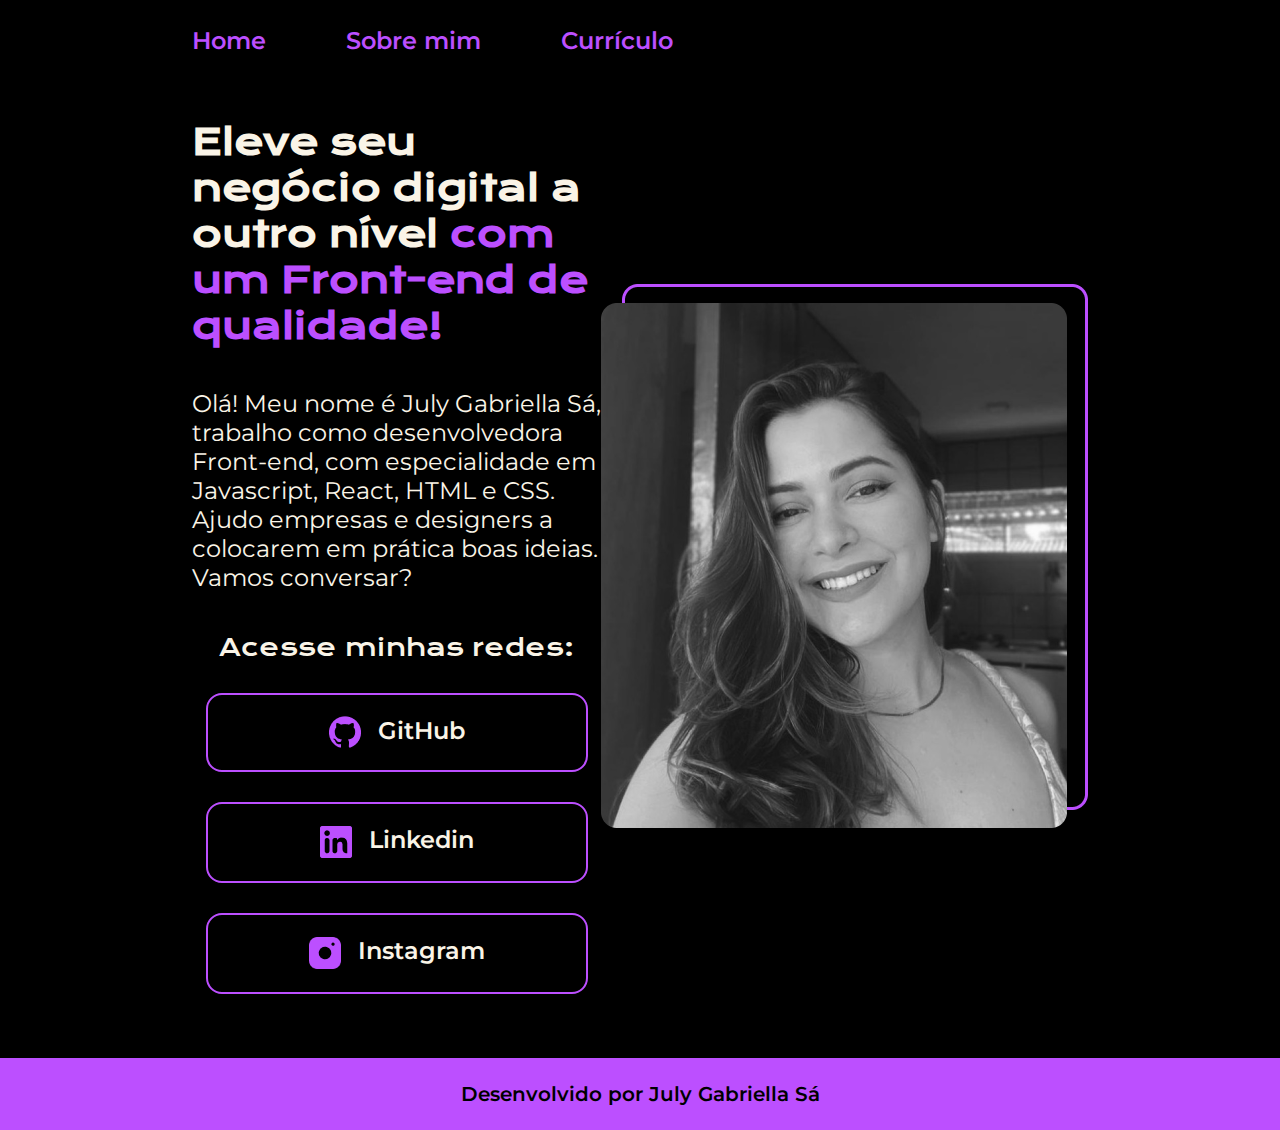
<file: index.html>
<!DOCTYPE html> <!-- Serve para identificar que é a versão 5 -->
<html lang="pt-br"> <!--Elemento raíz de uma página. Lang é a linguagem--> 
    <head> <!--Metadados-->
        <meta charset="UTF-8"> <!--Codificação dos caracteres do código, como um grande dicionário-->
        <meta http-equiv="X-UA-Compatible" content="IE=edge"> <!--Configuracao especifica para o navegador Edge, para a versão mais recente -->
        <meta name="viewport" content="width=device-width, initial-scale=1.0"> <!--Diz respeito a escala de acordo com o tamanho do dispositivo -->
        <title>Portfolio</title>
        <link rel="stylesheet" href="styles/style.css">
    </head>
    <body>
        <header class="cabecalho">
            <nav class="cabecalho__menu">
                <a class="cabecalho__menu__link" href="index.html">Home</a>
                <a class="cabecalho__menu__link" href="about.html">Sobre mim</a>
                <a class="cabecalho__menu__link" href="curriculo.html">Currículo</a>
            </nav>
        </header>
        <main class="apresentacao">
            <section class="apresentacao__conteudo">
                <h1 class="apresentacao__conteudo__titulo">Eleve seu negócio digital a outro nível <strong class="titulo-destaque">com um Front-end de qualidade!</strong></h1>
                <p class="apresentacao__conteudo__texto">Olá! Meu nome é July Gabriella Sá, trabalho como desenvolvedora Front-end, com especialidade em Javascript, React, HTML e CSS. Ajudo 
                empresas e designers a colocarem em prática boas ideias. Vamos conversar?</p>
                <div class="apresentacao__links"> <!--A div é importante pra informar o agrupamento de alguns elementos e nào de estrutura, nesse caso, foi criado para os botões-->
                    <h2 class="apresentacao__links__subtitulo">Acesse minhas redes:</h2>
                    <a class="apresentacao__links__link" href="https://github.com/JulieGab">
                        <img src="assets/github.png">
                        GitHub</a>
                    <a class="apresentacao__links__link" href="https://www.linkedin.com/in/julygabsa/">
                        <img src="assets/linkedin.png">
                        Linkedin</a>    
                    <a class="apresentacao__links__link" href="https://instagram.com/july.gabsa">
                        <img src="assets/instagram.png">
                        Instagram</a>
                </div>
            </section>
            <img src="assets/Imagem.png" class="image__home" alt="Foto da July Gabriella">
        </main>
        <footer class="rodape">
            <p>Desenvolvido por July Gabriella Sá</p>
        </footer>
    </body>
</html>
</file>
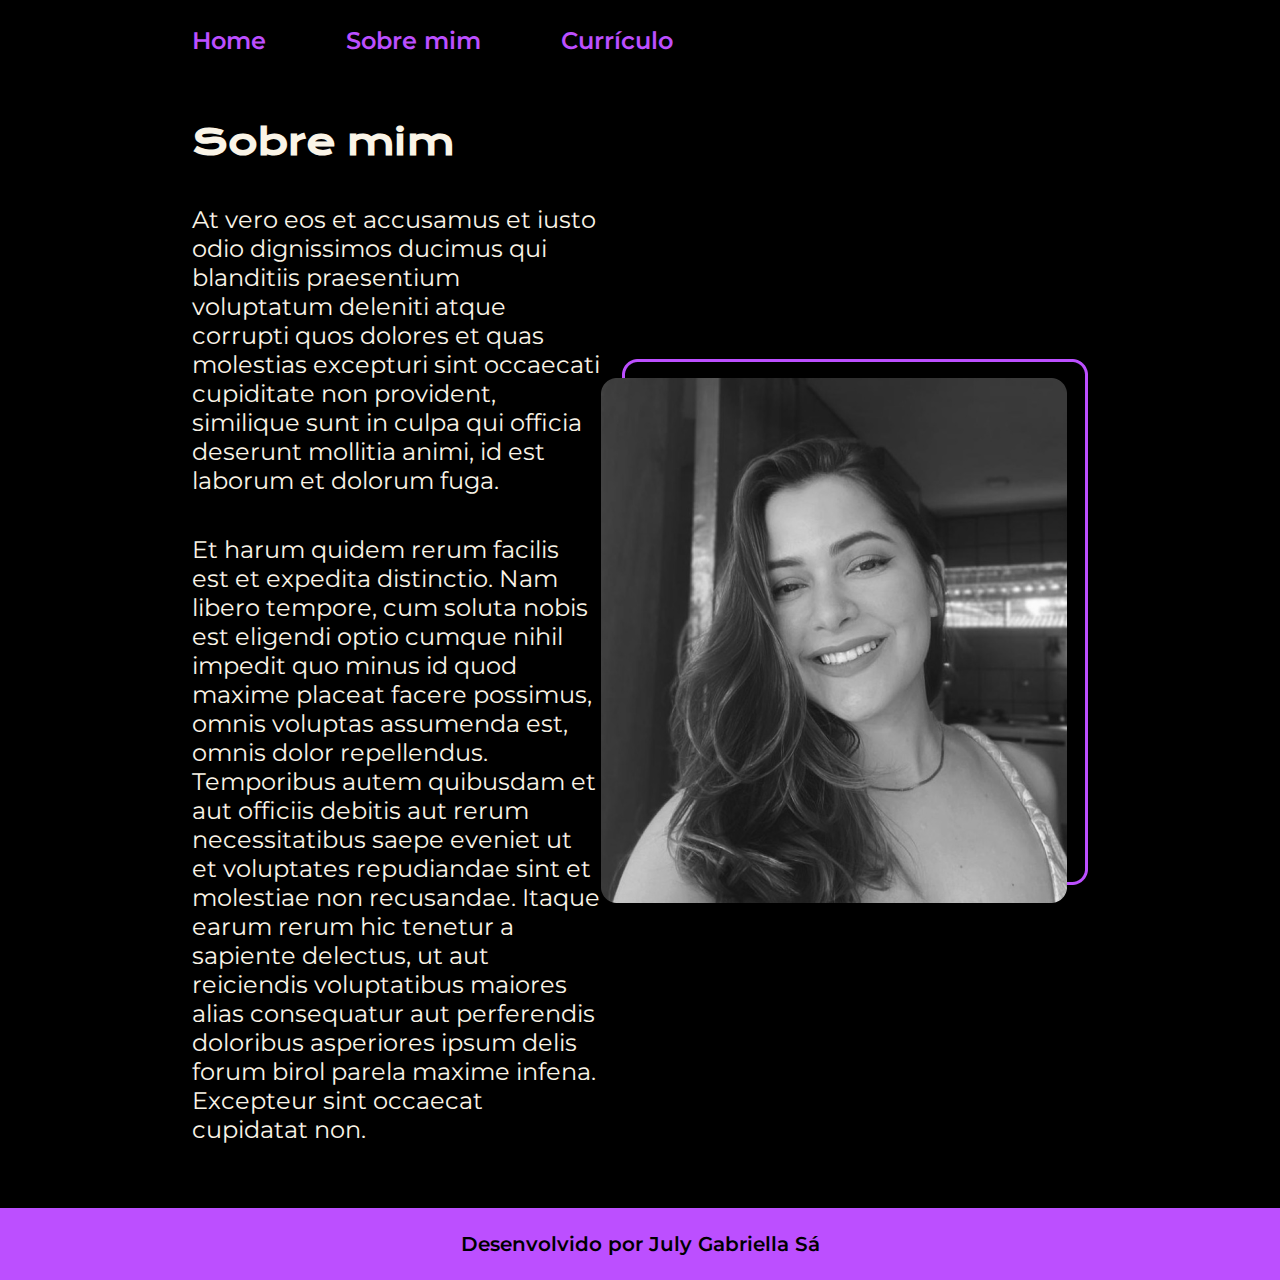
<file: about.html>
<!DOCTYPE html>
<html lang="pt-br">
<head>
    <meta charset="UTF-8">
    <meta http-equiv="X-UA-Compatible" content="IE=edge">
    <meta name="viewport" content="width=device-width, initial-scale=1.0">
    <title>Sobre mim</title>
    <link rel="stylesheet" href="styles/style.css">
</head>
<body>
    <header class="cabecalho">
        <nav class="cabecalho__menu">
            <a class="cabecalho__menu__link" href="index.html">Home</a>
            <a class="cabecalho__menu__link" href="about.html">Sobre mim</a>
            <a class="cabecalho__menu__link" href="curriculo.html">Currículo</a>
        </nav>
    </header>

    <main class="apresentacao">
        <section class="apresentacao__conteudo">
            <h1 class="apresentacao__conteudo__titulo">Sobre mim</h1>
            <p class="apresentacao__conteudo__texto">At vero eos et accusamus et iusto odio dignissimos ducimus qui blanditiis praesentium voluptatum deleniti atque corrupti quos dolores et quas molestias excepturi sint occaecati cupiditate non provident, similique sunt in culpa qui officia deserunt mollitia animi, id est laborum et dolorum fuga.</p>
            <p class="apresentacao__conteudo__texto">Et harum quidem rerum facilis est et expedita distinctio. Nam libero tempore, cum soluta nobis est eligendi optio cumque nihil impedit quo minus id quod maxime placeat facere possimus, omnis voluptas assumenda est, omnis dolor repellendus. Temporibus autem quibusdam et aut officiis debitis aut rerum necessitatibus saepe eveniet ut et voluptates repudiandae sint et molestiae non recusandae. Itaque earum rerum hic tenetur a sapiente delectus, ut aut reiciendis voluptatibus maiores alias consequatur aut perferendis doloribus asperiores ipsum delis forum birol parela maxime infena. Excepteur sint occaecat cupidatat non.</p>
        </section>
        <img src="assets/Imagem.png" class="image__home" alt="Foto da July Gabriella">
    </main>

    <footer class="rodape">
        <p>Desenvolvido por July Gabriella Sá</p>
    </footer>
</body>
</html>
</file>
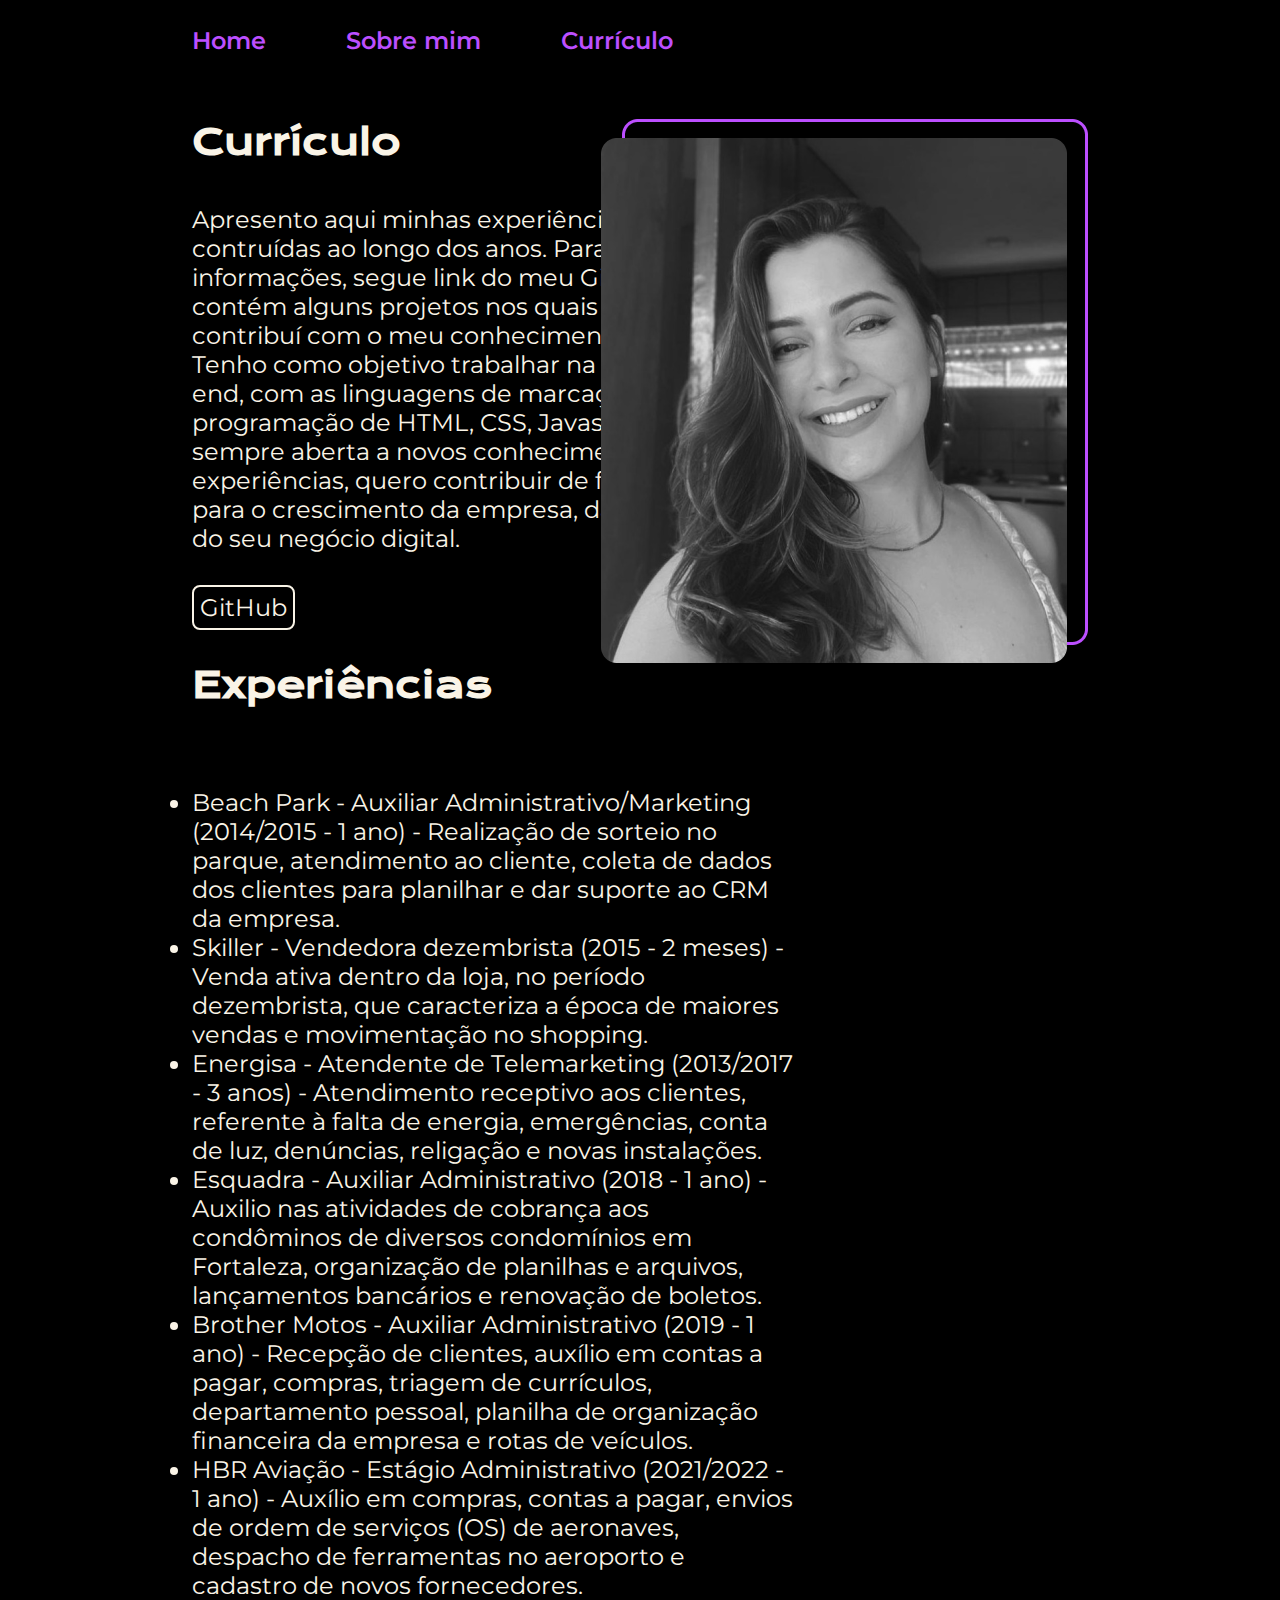
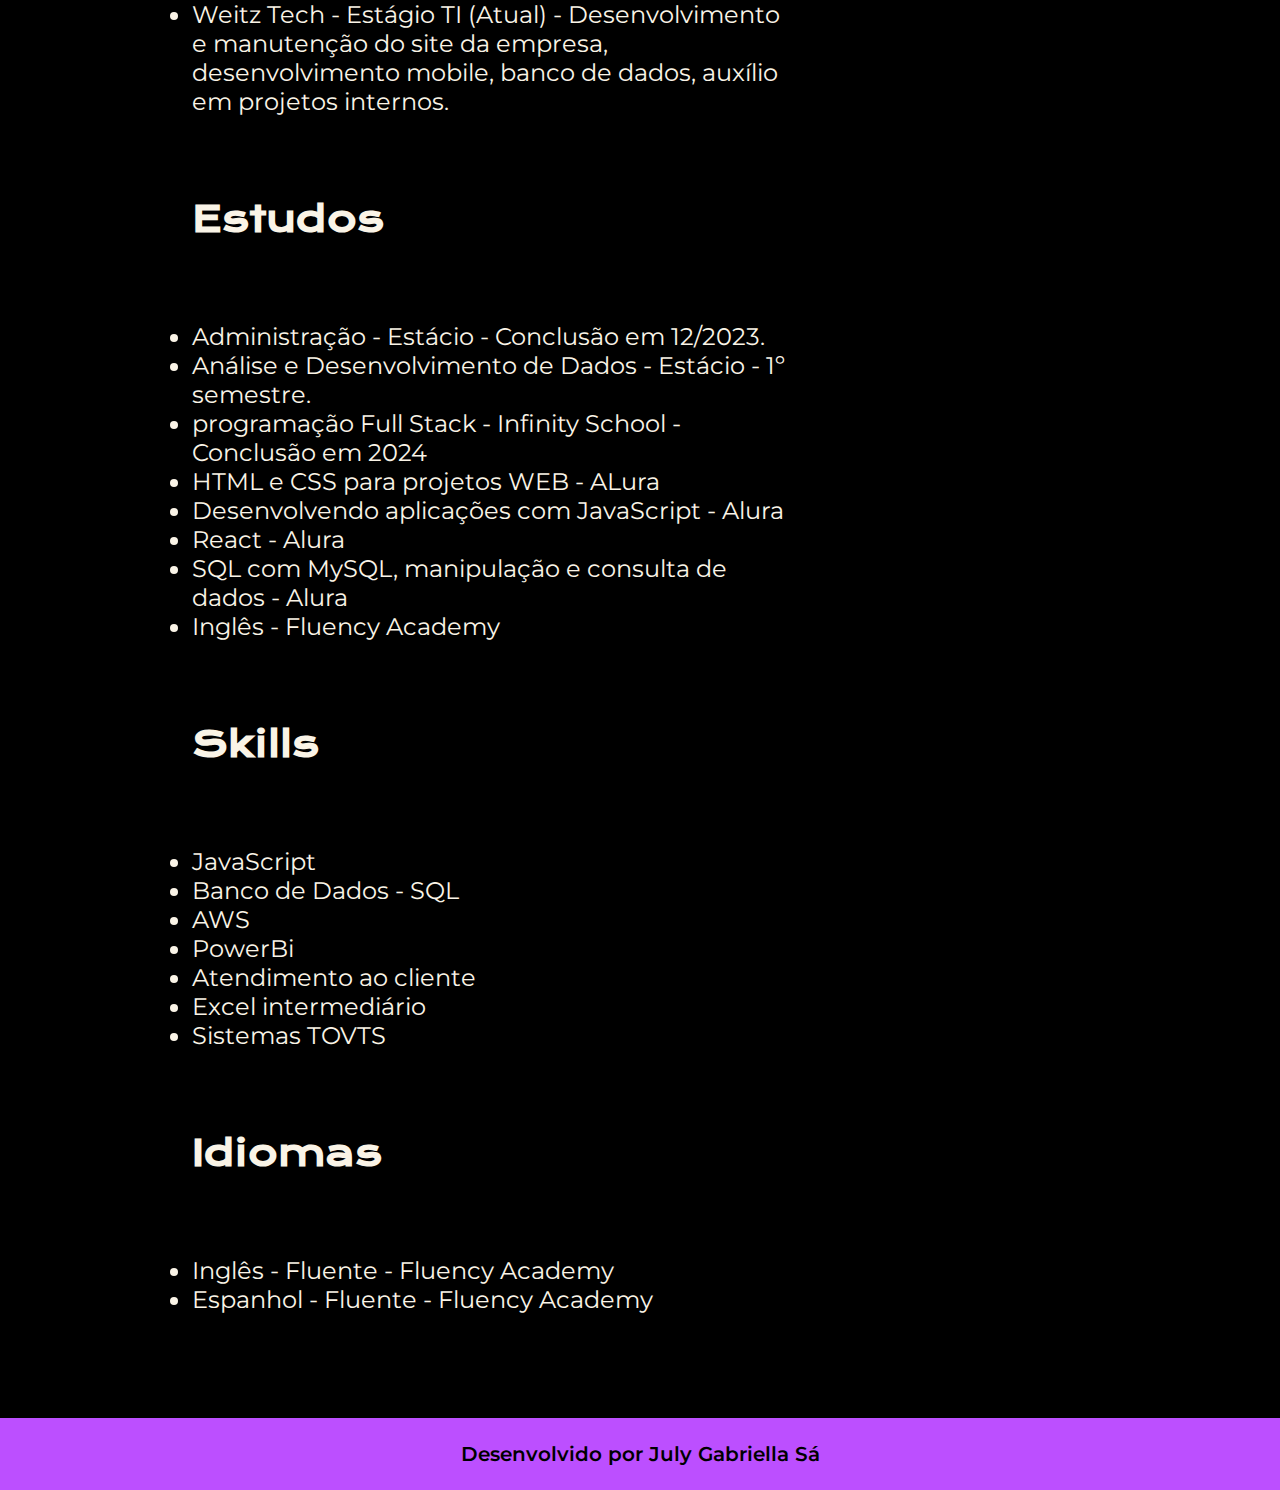
<file: curriculo.html>
<!DOCTYPE html>
<html lang="pt-br">
<head>
    <meta charset="UTF-8">
    <meta http-equiv="X-UA-Compatible" content="IE=edge">
    <meta name="viewport" content="width=device-width, initial-scale=1.0">
    <title>Currículo</title>
    <link rel="stylesheet" href="styles/style.css">
</head>
<body>
    <header class="cabecalho">
        <nav class="cabecalho__menu">
            <a class="cabecalho__menu__link" href="index.html">Home</a>
            <a class="cabecalho__menu__link" href="about.html">Sobre mim</a>
            <a class="cabecalho__menu__link" href="curriculo.html">Currículo</a>
        </nav>
    </header>

    <main class="apresentacao">
        <section class="apresentacao__conteudo">
            <h1 class="apresentacao__conteudo__titulo">Currículo</h1>
            <p class="apresentacao__conteudo__texto">Apresento aqui minhas experiências e habilidades contruídas ao longo dos anos. Para mais informações, segue link do meu GitHub, onde contém alguns projetos
            nos quais desenvolvi ou contribuí com o meu conhecimento e estudos. Tenho como objetivo trabalhar na área de front-end, com as linguagens de marcação
            e programação de HTML, CSS, Javascript. Estou sempre aberta a novos conhecimentos e experiências, quero contribuir de forma positiva para o crescimento da empresa,
            da equipe e/ou do seu negócio digital.</p>
            <p class="apresentacao__conteudo__texto">
                <a class="apresentacao__link" href="https://github.com/JulieGab">GitHub</a></p>
            <h3 class="apresentacao__conteudo__titulo">Experiências</h3>
            <p class="apresentacao__conteudo__texto">
                <ul class="apresentacao__conteudo__texto">
                    <li>Beach Park - Auxiliar Administrativo/Marketing (2014/2015 - 1 ano) - Realização de sorteio no parque, atendimento ao cliente, 
                        coleta de dados dos clientes para planilhar e dar suporte ao CRM da empresa.
                    </li>
                    <li>Skiller - Vendedora dezembrista (2015 - 2 meses) - Venda ativa dentro da loja, no período dezembrista, que caracteriza a época de maiores
                        vendas e movimentação no shopping. 
                    </li>
                    <li>Energisa - Atendente de Telemarketing (2013/2017 - 3 anos) - Atendimento receptivo aos clientes, referente à falta de energia, emergências,
                        conta de luz, denúncias, religação e novas instalações.
                    </li>
                    <li>Esquadra - Auxiliar Administrativo (2018 - 1 ano) - Auxilio nas atividades de cobrança aos condôminos de diversos condomínios em Fortaleza, 
                        organização de planilhas e arquivos, lançamentos bancários e renovação de boletos.
                    </li>
                    <li>Brother Motos - Auxiliar Administrativo (2019 - 1 ano) - Recepção de clientes, auxílio em contas a pagar, compras, triagem de currículos, departamento
                        pessoal, planilha de organização financeira da empresa e rotas de veículos.
                    </li> 
                    <li>HBR Aviação - Estágio Administrativo (2021/2022 - 1 ano) - Auxílio em compras, contas a pagar, envios de ordem de serviços (OS) de aeronaves, 
                        despacho de ferramentas no aeroporto e cadastro de novos fornecedores. 
                    </li>
                    <li>Weitz Tech - Estágio TI (Atual) - Desenvolvimento e manutenção do site da empresa, desenvolvimento mobile, banco de dados, auxílio em projetos
                        internos.
                    </li>
                </ul>
            </p>
            <h3 class="apresentacao__conteudo__titulo">Estudos</h3>
            <p class="apresentacao__conteudo__texto">
                <ul class="apresentacao__conteudo__texto">
                    <li>Administração - Estácio - Conclusão em 12/2023.</li>
                    <li>Análise e Desenvolvimento de Dados - Estácio - 1º semestre.</li>
                    <li>programação Full Stack - Infinity School - Conclusão em 2024</li>
                    <li>HTML e CSS para projetos WEB - ALura</li>
                    <li>Desenvolvendo aplicações com JavaScript - Alura</li>
                    <li>React - Alura</li>
                    <li>SQL com MySQL, manipulação e consulta de dados - Alura</li>
                    <li>Inglês - Fluency Academy</li>
                </ul>
            </p>
            <h3 class="apresentacao__conteudo__titulo">Skills</h3>
            <p class="apresentacao__conteudo__texto">
                <ul class="apresentacao__conteudo__texto">
                    <li>JavaScript</li>
                    <li>Banco de Dados - SQL</li>
                    <li>AWS</li>
                    <li>PowerBi</li>
                    <li>Atendimento ao cliente</li>
                    <li>Excel intermediário</li>
                    <li>Sistemas TOVTS</li>
                </ul>
            </p>
            <h3 class="apresentacao__conteudo__titulo">Idiomas</h3>
            <p class="apresentacao__conteudo__texto">
                <ul class="apresentacao__conteudo__texto">
                    <li>Inglês - Fluente - Fluency Academy</li>
                    <li>Espanhol - Fluente - Fluency Academy</li>
                </ul>
            </p>
        </section>
        <img src="assets/Imagem.png" class="image__curriculo" alt="Foto da July Gabriella">
    </main>

    <footer class="rodape">
        <p>Desenvolvido por July Gabriella Sá</p>
    </footer>
</body>
</html>
</file>
<file: styles/style.css>
@import url('https://fonts.googleapis.com/css2?family=Krona+One&family=Montserrat:wght@400;600&display=swap');

:root{
    --cor-primaria: #000000;
    --cor-secundaria: #FAF4E7;
    --cor-terciaria: #BC4FFF;
    --cor-hover: #5E1D7A;

    --fonte-primaria: 'Krona One', sans-serif;
    --fonte-secundaria: 'Montserrat', sans-serif;
}

* {
    margin: 0; /* sempre importante zerar os valores de margin e padding antes de todo projeto */
    padding: 0;
}

body {
    /* height: 100vh; Altura do viewport, colocar esse padrão no início do projeto */
    box-sizing: border-box; /* Outra propriedade importante para padronizar no início do projeto */
    background-color: var(--cor-primaria);
    color: var(--cor-secundaria);
}

.cabecalho{
    padding: 2% 0 0 15%;
}

.cabecalho__menu{
    display: flex;
    gap: 80px;
}

.cabecalho__menu__link{
    font-family: var(--fonte-secundaria);
    font-size: 24px;
    font-weight: 600;
    color: var(--cor-terciaria);
    text-decoration: none;
}

.apresentacao{
    padding: 5% 15%;
    display: flex; /* Atributo padrão para podermos utilizar a propriedade flexbox */
    align-items: center;
    justify-content: space-between; /* Atributo flexbox para dar espaço entre elementos */
}

.apresentacao__conteudo{
    width: 603px;
    display: flex;
    flex-direction: column;
    gap: 40px;
}

.apresentacao__conteudo__titulo{
    font-size: 36px;
    font-family: var(--fonte-primaria); /* esse é o valor que o google fonts
    informa para colocarmos após a importação da fonte krona one realizada lá em cima*/
}

.titulo-destaque {
    color: var(--cor-terciaria);
}

.apresentacao__conteudo__texto{
    font-size: 24px;
    font-family: var(--fonte-secundaria); /* Importante verificarmos o peso (weight) da fonte no figma, 
    antes de importarmos ela do google fonts*/
}

.apresentacao__link{
    font-size: 24px;
    font-family: var(--fonte-secundaria);
    text-decoration: none;
    color: var(--cor-secundaria);
    border: 2px solid var(--cor-secundaria);
    border-radius: 8px;
    border-width: ;
    padding: 1%;
    
}

.apresentacao__links{
    display: flex;
    flex-direction: column;
    align-items: center;
    justify-content: space-between;
    gap: 30px;
}

.apresentacao__links__subtitulo{
    font-family: var(--fonte-primaria);
    font-weight: 400;
    font-size: 24px;
}

.apresentacao__links__link{
    text-decoration: none;
    display: flex;
    justify-content: center;
    gap: 16px;
    border: 2px solid var(--cor-terciaria); /* O primeiro diz respeito a expessura da borda. */
    border-radius: 8px;
    width: 378px;
    text-align: center;
    border-radius: 16px;
    font-size: 24px;
    font-weight: 600;
    padding: 21.5px 0;
    color: var(--cor-secundaria);
    font-family: var(--fonte-secundaria);
}

.apresentacao__links__link:hover{
    background-color: var(--cor-hover);
}


.image__curriculo{
    align-self: flex-start;
    position: fixed;
    top: px; /* Posição vertical a partir do topo */
    right: 15%; /* Posição horizontal a partir da esquerda */
    z-index: 9999; 
}

.image__curriculo:hover{
    transform: scale(1.1);
    transition: 0.5s;
}

.image__home:hover{
    transform: scale(1.1);
    transition: 0.5s;
}

.rodape{
    padding: 24px;
    color: var(--cor-primaria);
    background-color: var(--cor-terciaria);
    text-align: center;
    font-family: var(--fonte-secundaria);
    font-size: 20px;
    font-weight: 600;
}
</file>
